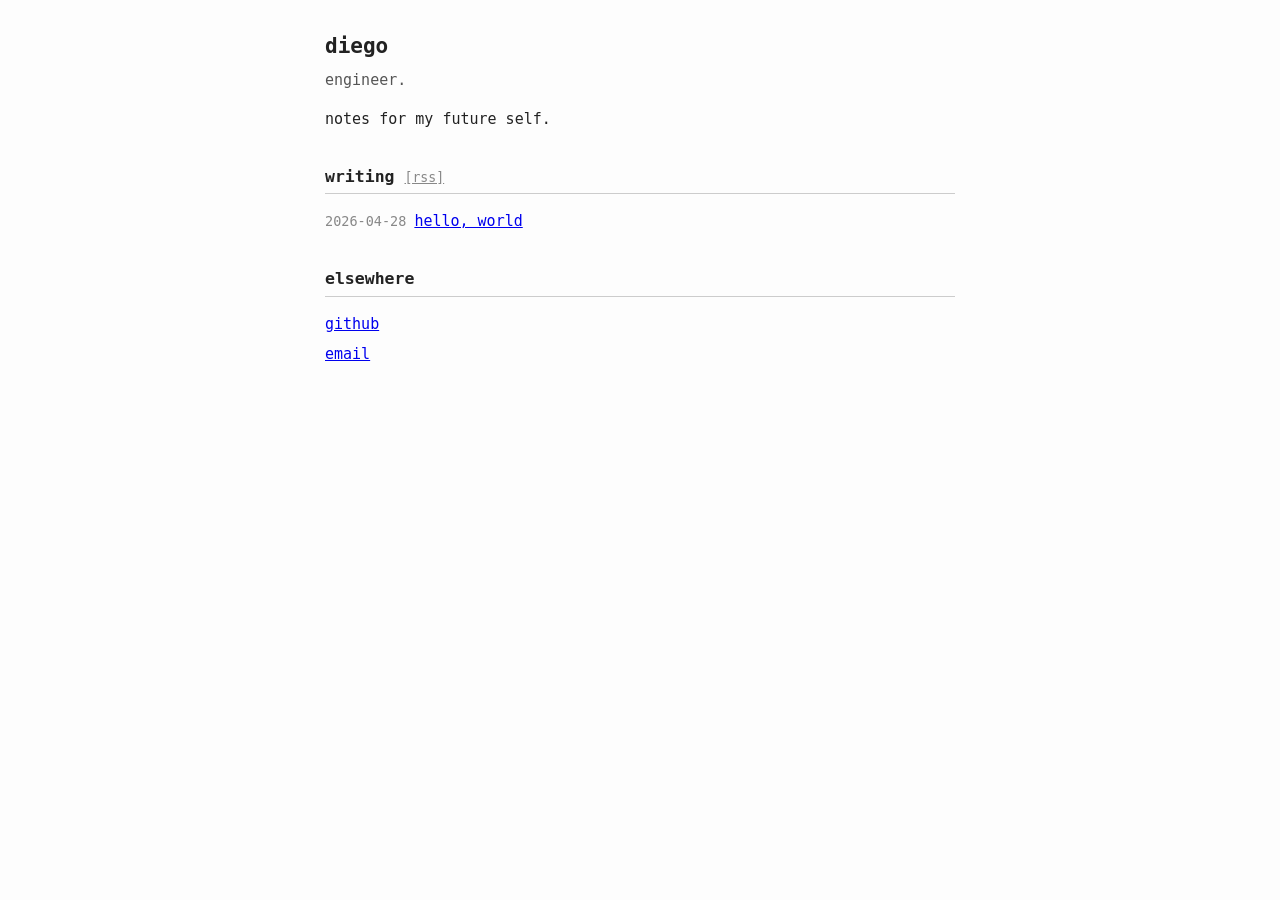
<file: index.html>
<!doctype html>
<html lang="en">
<head>
  <meta charset="utf-8">
  <meta name="viewport" content="width=device-width, initial-scale=1">
  <title>diego</title>
  <meta name="description" content="notes for my future self.">
  <link rel="stylesheet" href="style.css">
  <link rel="alternate" type="application/rss+xml" title="diego" href="feed.xml">
  <link rel="icon" href="data:image/svg+xml,<svg xmlns=%22http://www.w3.org/2000/svg%22 viewBox=%220 0 16 16%22><text x=%222%22 y=%2213%22 font-family=%22monospace%22 font-size=%2214%22 font-weight=%22bold%22 fill=%22black%22>d</text></svg>">
</head>
<body>

  <h1>diego</h1>
  <p class="tagline">engineer.</p>

  <p>notes for my future self.</p>

  <h2>writing <a class="feed" href="feed.xml">[rss]</a></h2>
  <ul>
    <li><span class="date">2026-04-28</span><a href="posts/2026-04-28-hello.html">hello, world</a></li>
  </ul>

  <h2>elsewhere</h2>
  <ul>
    <li><a href="https://github.com/diegoquezadac">github</a></li>
    <li><a href="mailto:heydiegoq@gmail.com">email</a></li>
  </ul>

</body>
</html>
</file>
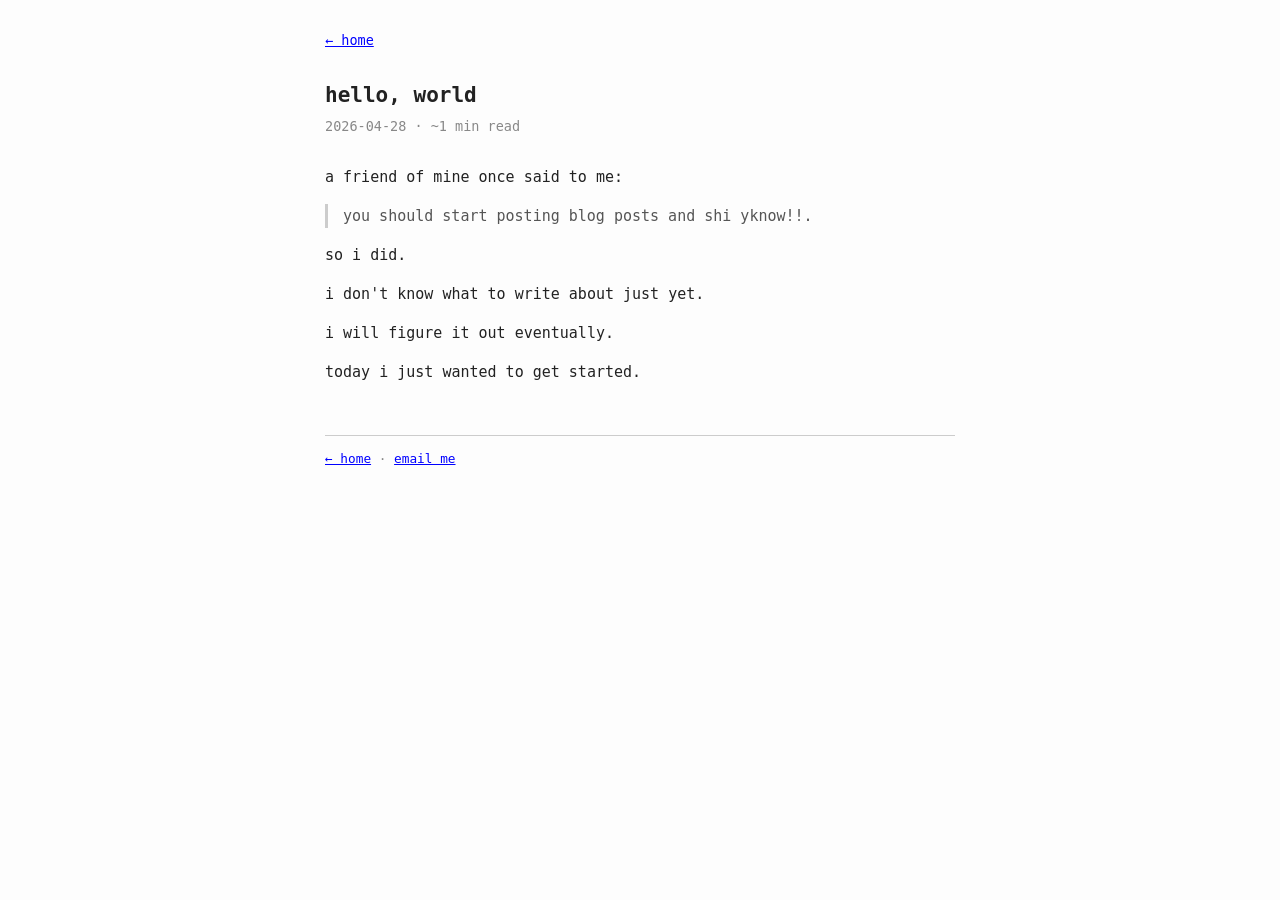
<file: posts/2026-04-28-hello.html>
<!doctype html>
<html lang="en">
<head>
  <meta charset="utf-8">
  <meta name="viewport" content="width=device-width, initial-scale=1">
  <title>Hello, world — Diego</title>
  <meta name="description" content="One-line summary of the post.">
  <style>
    body {
      max-width: 42em;
      margin: 2em auto;
      padding: 0 1em;
      font-family: ui-monospace, Menlo, Consolas, monospace;
      font-size: 15px;
      line-height: 1.6;
      color: #222;
      background: #fdfdfd;
    }
    h1 { font-size: 1.4em; margin-bottom: 0.2em; }
    h2 { font-size: 1.1em; margin-top: 2em; }
    a { color: #00f; }
    a:visited { color: #551a8b; }
    .meta { color: #888; font-size: 0.9em; margin-bottom: 2em; }
    .nav { margin-bottom: 2em; font-size: 0.9em; }
    pre {
      background: #f4f4f4;
      padding: 0.8em;
      overflow-x: auto;
      border-left: 3px solid #ccc;
    }
    code { font-family: inherit; }
    blockquote {
      border-left: 3px solid #ccc;
      margin: 1em 0;
      padding-left: 1em;
      color: #555;
    }
    img { max-width: 100%; height: auto; }
    footer { margin-top: 4em; color: #888; font-size: 0.85em; border-top: 1px solid #ccc; padding-top: 1em; }
  </style>
</head>
<body>

  <div class="nav">
    <a href="/">← home</a>
  </div>

  <h1>hello, world</h1>
  <div class="meta">2026-04-28 · ~1 min read</div>

  <p>a friend of mine once said to me:</p>
  <blockquote>
    you should start posting blog posts and shi yknow!!.
  </blockquote>

  <p> so i did.</p>
  
  <p>i don't know what to write about just yet.</p>

  <p>i will figure it out eventually.</p>

  <p>today i just wanted to get started.</p>

  <footer>
    <a href="/">← home</a> · <a href="mailto:heydiegoq@gmail.com">email me</a>
  </footer>

</body>
</html>
</file>
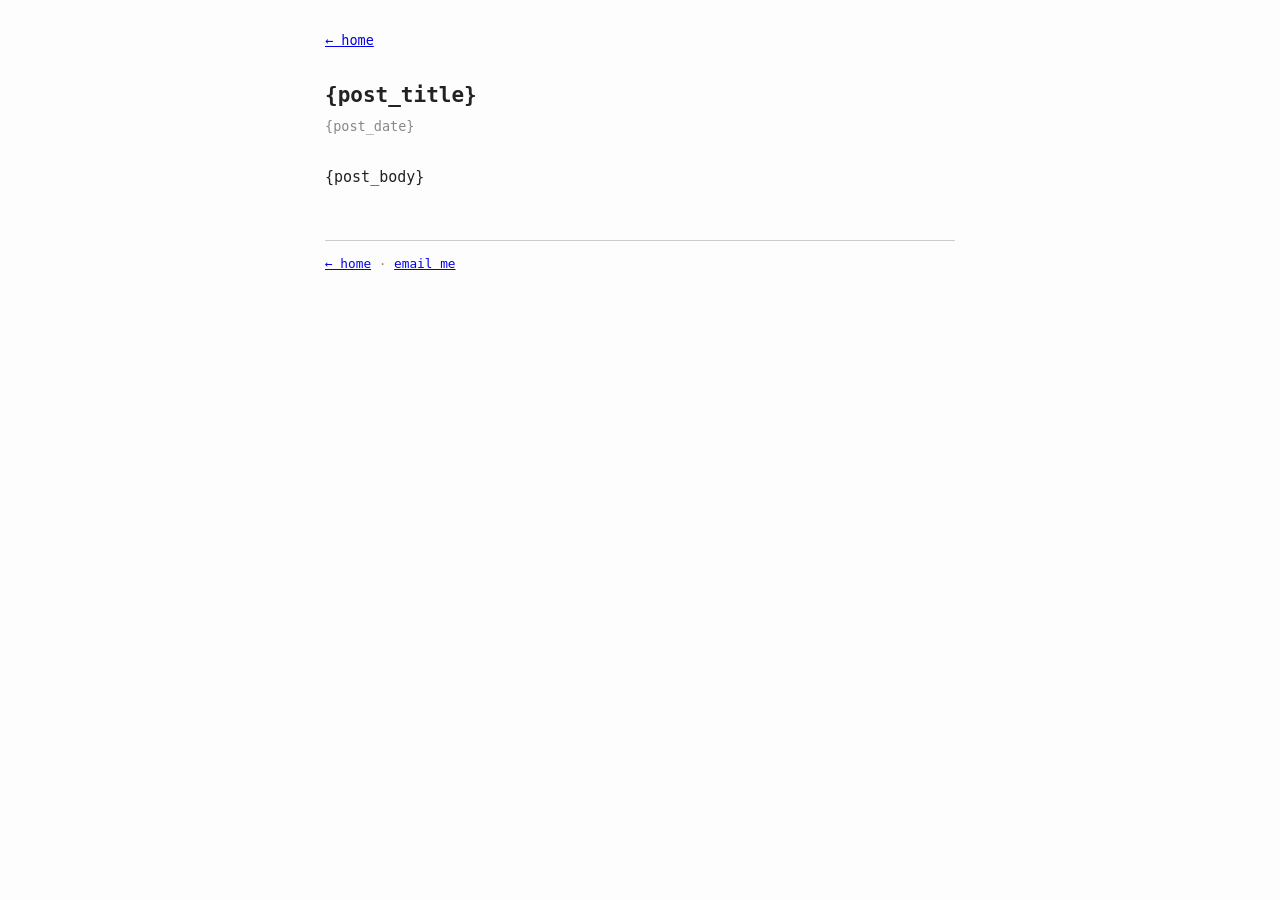
<file: templates/post.html>
<!doctype html>
<html lang="{language}">
<head>
  <meta charset="utf-8">
  <meta name="viewport" content="width=device-width, initial-scale=1">
  <title>{post_title} — {site_title}</title>
  <meta name="description" content="{post_summary}">
  <link rel="stylesheet" href="../style.css">
  <link rel="icon" href="data:image/svg+xml,<svg xmlns=%22http://www.w3.org/2000/svg%22 viewBox=%220 0 16 16%22><text x=%222%22 y=%2213%22 font-family=%22monospace%22 font-size=%2214%22 font-weight=%22bold%22 fill=%22%230000ee%22>d</text></svg>">
</head>
<body>

  <div class="nav"><a href="../">← home</a></div>

  <h1>{post_title}</h1>
  <div class="meta">{post_date}</div>

  {post_body}

  <footer>
    <a href="../">← home</a> · <a href="mailto:{email}">email me</a>
  </footer>

</body>
</html>
</file>
<file: style.css>
body {
  max-width: 42em;
  margin: 2em auto;
  padding: 0 1em;
  font-family: ui-monospace, Menlo, Consolas, monospace;
  font-size: 15px;
  line-height: 1.6;
  color: #222;
  background: #fdfdfd;
}
h1 { font-size: 1.4em; margin-bottom: 0.2em; }
h2 { font-size: 1.1em; margin-top: 2em; border-bottom: 1px solid #ccc; padding-bottom: 0.2em; }
a { color: #0000ee; text-decoration: underline; }
a:visited { color: #551a8b; }
ul { list-style: none; padding: 0; }
li { margin: 0.4em 0; }
.tagline { color: #555; margin-top: 0.2em; }
.date { color: #888; font-size: 0.9em; margin-right: 0.6em; }
.meta { color: #888; font-size: 0.9em; margin-bottom: 2em; }
.nav { margin-bottom: 2em; font-size: 0.9em; }
.feed { font-size: 0.8em; color: #888; font-weight: normal; }
pre { background: #f4f4f4; padding: 0.8em; overflow-x: auto; border-left: 3px solid #ccc; }
code { font-family: inherit; }
blockquote { border-left: 3px solid #ccc; margin: 1em 0; padding-left: 1em; color: #555; }
img { max-width: 100%; height: auto; }
footer { margin-top: 4em; color: #888; font-size: 0.85em; border-top: 1px solid #ccc; padding-top: 1em; }
</file>
